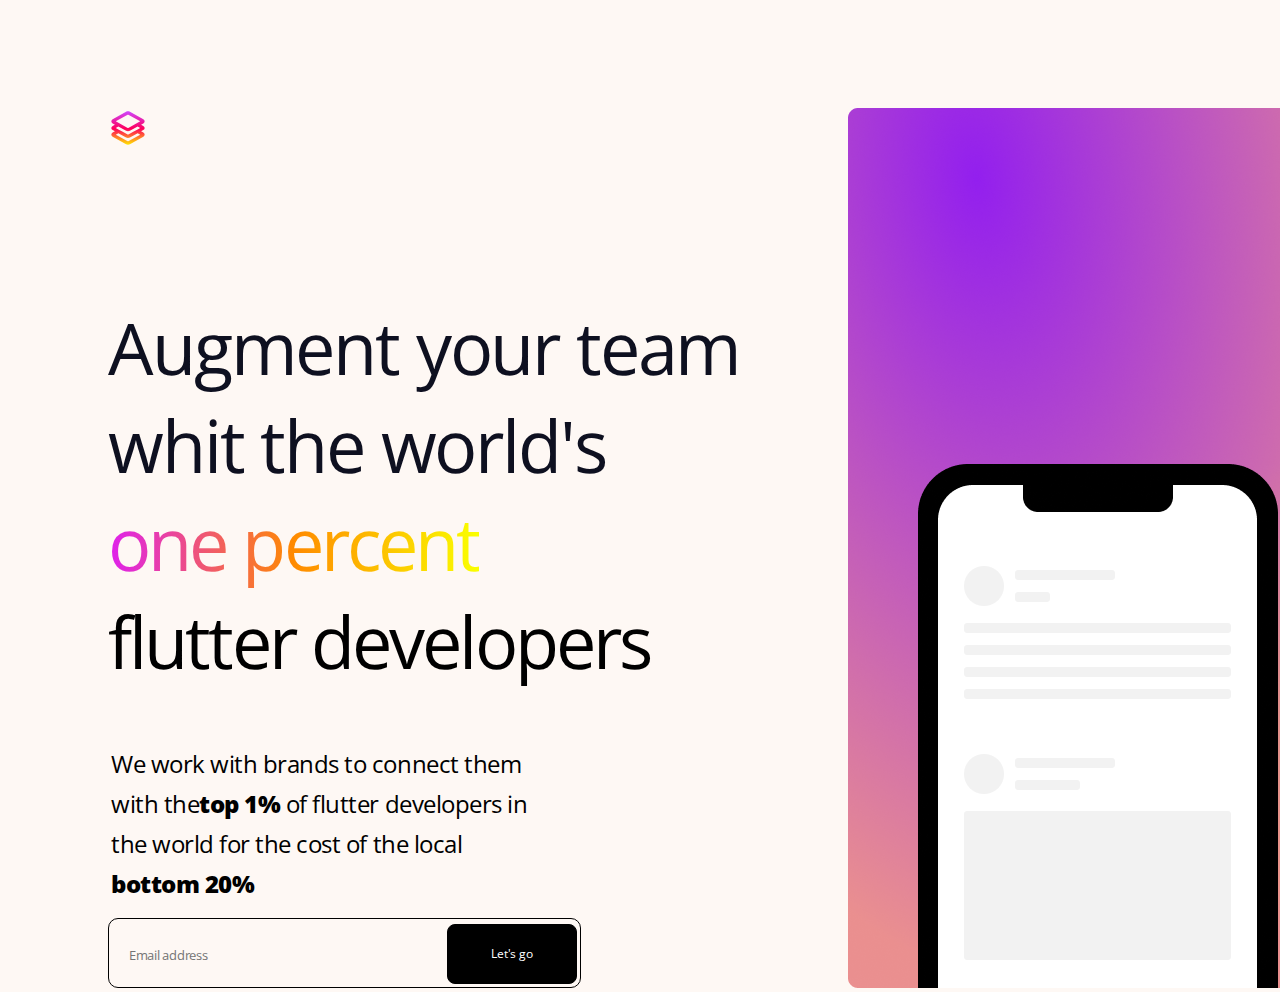
<file: Html/P1/index.html>
<!DOCTYPE html>
<html>
    <head>
        <meta charset="utf-8">
        <link rel="stylesheet" type="text/css" href="./main.css">
        <title>Teste</title>
        <meta name="viewport" content="width=device-width, initial-scale=1">
    </head>
    <body>
        <div class="main">
            <div class="icon">
                <img src="img/union.svg"/>
            </div>

            <div class="text_box_1">
                Augment your team<br> 
                whit the world's
            </div>

            <div class="text_box_2">
                one percent
            </div>

            <div class="text_box_3">
                flutter developers
            </div>

            <div class="text_box_4">
                We work with brands to connect them<br>
                with the<span class="bold">top 1%</span> of flutter developers in <br>
                the world for the cost of the local <br>
                <span class="bold">bottom 20%</span>
            </div>

            <div class="email">
                <input type="text" name="EMAIL_BOX" size="50" placeholder="Email address">
                <button>Let's go</button>
            </div>

            <div class="illustration">
                <img src="img/Rectangle_31.png">
            </div>
        </div>
    </body>
</html>
</file>
<file: Html/P1/main.css>
@import url('https://fonts.googleapis.com/css?family=Open+Sans&display=swap');


body {
    background-color: #FEF8F4;
    width: 100vw;
    height: 100vh;   
}

.main{
    width: 100%;
    height: 100%;
    position: relative;
    margin: 0 auto;
    max-width: 1440px;
}

.text_box_1{
    position: absolute;
    width: 39,75rem;
    left: 6.25rem;
    top: 18.152rem;
    font-family: "Open Sans";
    font-style: normal;
    font-style: normal;
    font-weight: normal;
    font-size: 4.5rem;
    line-height: 6,125rem;
    letter-spacing: -0.03em;

    color: #0E1020;
}

.text_box_2{
    position: absolute;
    width: 23,5625rem;
    left: 6.25rem;
    top: 30.375rem;
    font-family: 'Open Sans';
    font-style: normal;
    font-weight: normal;
    font-size: 4.5rem;
    line-height: 6.125rem;
    letter-spacing: -0.04em;
    /*Gradient color */
    background-image: linear-gradient(to right, #DE20EE, #FF8A00, #FAFF00);
    -webkit-background-clip: text;
    -webkit-text-fill-color: transparent;
}
    
.text_box_3{
    position: absolute;
    width: 34.5rem;
    left: 6.25rem;
    top: 36.5rem;
    font-family: "Open Sans";
    font-style: normal;
    font-weight: normal;
    font-size: 4.5rem;
    line-height: 6.125rem;
    letter-spacing: -0.04em;
    color: #000000;
}

.text_box_4{
    position: absolute;
    width: 37.25rem;
    left: 6.4375rem;
    top: 46rem;
    font-family: "Open Sans";
    font-style: normal;
    font-weight: normal;
    font-size: 1.5rem;
    line-height: 2.5rem;
    letter-spacing: -0.02em;

    color: #000000;
}

.bold{
    font-weight: 800;
}

.email{
    position: absolute;
    width: 29.5625rem;
    height: 4.375rem;
    left: 6.25rem;
    top: 56.875rem;
    background: #FEF8F4;
    border: 0.0625rem solid #000000;
    box-sizing: border-box;
    border-radius: 0.625rem;
}

input[type = text]{
    position: inherit;
    background-color:#FEF8F4;
    border: #FEF8F4;
    color: #000000;
    position: absolute;
    width: 18.75rem;
    height: 2.5rem;
    left: 1.125rem;
    top: 0.9375rem;  
    font-family: "Open Sans";
    font-style: normal;
    font-weight: normal;
    font-size: 1,125;
    line-height: 2.5rem;
    letter-spacing: -0.02em;
}

/*The color of the "Lets go" isnt #FEF8F4?*/
button{
    background-color: #000000;
    color: #FFFFFF;
    position: absolute;
    width: 8.125rem;
    height: 3.75rem;
    left: 21.125rem;
    top: 0.3125rem;

    font-family: "Open Sans";
    font-style: normal;
    font-weight: normal;
    font-size: 0.75rem;
    line-height: 1rem;
    letter-spacing: -0.02em;
    border: 0.0625rem solid #000000;
    box-sizing: border-box;
    border-radius: 0.5rem;
}

.illustration{
    position: absolute;
    width: 31,25rem;
    left: 52.5rem;
    top: 6.25rem;    
}

.icon{
    position: absolute;
    width: 2.5rem;
    left: 6.25rem;
    top: 6.25rem;
}

@media (max-width: 500px){
    .main{
        max-width: 500px;
    }
    .icon{
        width: 1.5625rem ;
        height: 1.5625rem;
        left: 0.15652rem;
        top: 0.15652rem;
    }
    .text_box_1{
        width: 100%;
        left: 1.9375rem;
        top: 9.9375rem;
        font-size: 1.75rem;
        line-height: 2.375rem;
        letter-spacing: -0.03em;

    }
    .text_box_2{
        width: 100%;
        left: 1.9375rem;
        top: 14.6875rem;
        font-size: 1.75rem;
        line-height: 2.375rem;
        letter-spacing: -0.04em;
    }
    .text_box_3{
        width: 100%;
        left: 1.9375rem;
        top: 17.0625rem;
        font-size: 1.75rem;
        line-height: 2.375rem;
        letter-spacing: -0.02em;
    }
    .text_box_4{
        width: 100%;
        height: 5.5rem;
        left: 1.9375rem;
        top: 21.375rem;
        font-size: 0.875rem;
        line-height: 1.375rem;
        letter-spacing: -0.02em;
    }
  
    .illustration{
        display: none;
    }

    .email{
    width: 15.75rem;
    left: 1.9375rem;
    top: 29.75rem;
    border: 0.0625rem solid #000000;
    border-radius: 0.375;
    }

    input[type = text]{
        position: inherit;

        width: 9rem;
        height: 2.5rem;
        left: 1.125rem;
        top: 0.9375rem;  
        font-size: 1,125;
        line-height: 2.5rem;
        letter-spacing: -0.02em;
    }

    button{
        width: 4.625rem;
        left: 10.875rem;
        border: 0.0625rem solid #000000;
        border-radius: 0.5rem;
    }
    

}
</file>
